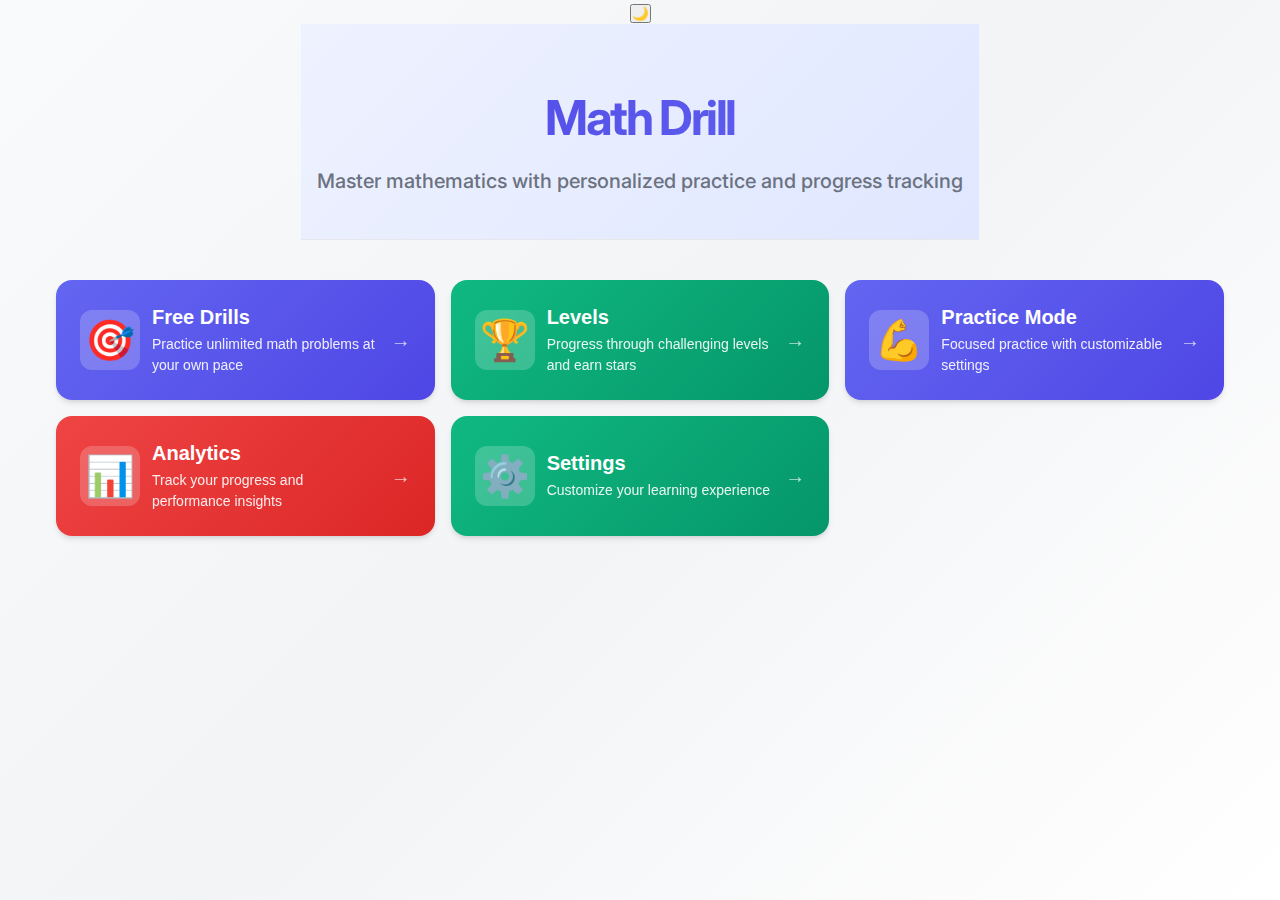
<file: web/index.html>
<!DOCTYPE html>
<html lang="en">
<head>
    <link href="style.css" rel="stylesheet">
    <meta charset="UTF-8">
    <meta name="viewport" content="width=device-width, initial-scale=1.0">
    <title>Math Drill - Home</title>
    <link rel="preconnect" href="https://fonts.googleapis.com">
    <link rel="preconnect" href="https://fonts.gstatic.com" crossorigin>
    <link href="https://fonts.googleapis.com/css2?family=Inter:wght@400;500;600;700&display=swap" rel="stylesheet">
</head>
<body>
    <main class="home-main">
        <div class="theme-toggle-container">
            <button id="themeToggleBtn" class="theme-toggle" title="Toggle dark mode">🌙</button>
        </div>
        
        <div class="hero-section">
            <div class="hero-content">
                <h1 class="hero-title">Math Drill</h1>
                <p class="hero-subtitle">Master mathematics with personalized practice and progress tracking</p>
            </div>
        </div>
        
        <section class="navigation-grid">
            <button class="nav-card btn-primary" data-page="free_drills" onclick="navigateToPage('free_drills')">
                <div class="nav-icon">🎯</div>
                <div class="nav-content">
                    <h3>Free Drills</h3>
                    <p>Practice unlimited math problems at your own pace</p>
                </div>
                <div class="nav-arrow">→</div>
            </button>
            
            <button class="nav-card btn-secondary" data-page="levels" onclick="navigateToPage('levels')">
                <div class="nav-icon">🏆</div>
                <div class="nav-content">
                    <h3>Levels</h3>
                    <p>Progress through challenging levels and earn stars</p>
                </div>
                <div class="nav-arrow">→</div>
            </button>
            
            <button class="nav-card btn-primary" data-page="practice_mode" onclick="navigateToPage('practice_mode')">
                <div class="nav-icon">💪</div>
                <div class="nav-content">
                    <h3>Practice Mode</h3>
                    <p>Focused practice with customizable settings</p>
                </div>
                <div class="nav-arrow">→</div>
            </button>
            
            <button class="nav-card btn-accent" data-page="analytics" onclick="navigateToPage('analytics')">
                <div class="nav-icon">📊</div>
                <div class="nav-content">
                    <h3>Analytics</h3>
                    <p>Track your progress and performance insights</p>
                </div>
                <div class="nav-arrow">→</div>
            </button>
            
            <button class="nav-card btn-secondary" data-page="settings" onclick="navigateToPage('settings')">
                <div class="nav-icon">⚙️</div>
                <div class="nav-content">
                    <h3>Settings</h3>
                    <p>Customize your learning experience</p>
                </div>
                <div class="nav-arrow">→</div>
            </button>
        </section>
    </main>

    <script src="qrc:///qtwebchannel/qwebchannel.js"></script>
    <script src="app.js"></script>
</body>
</html>
</file>
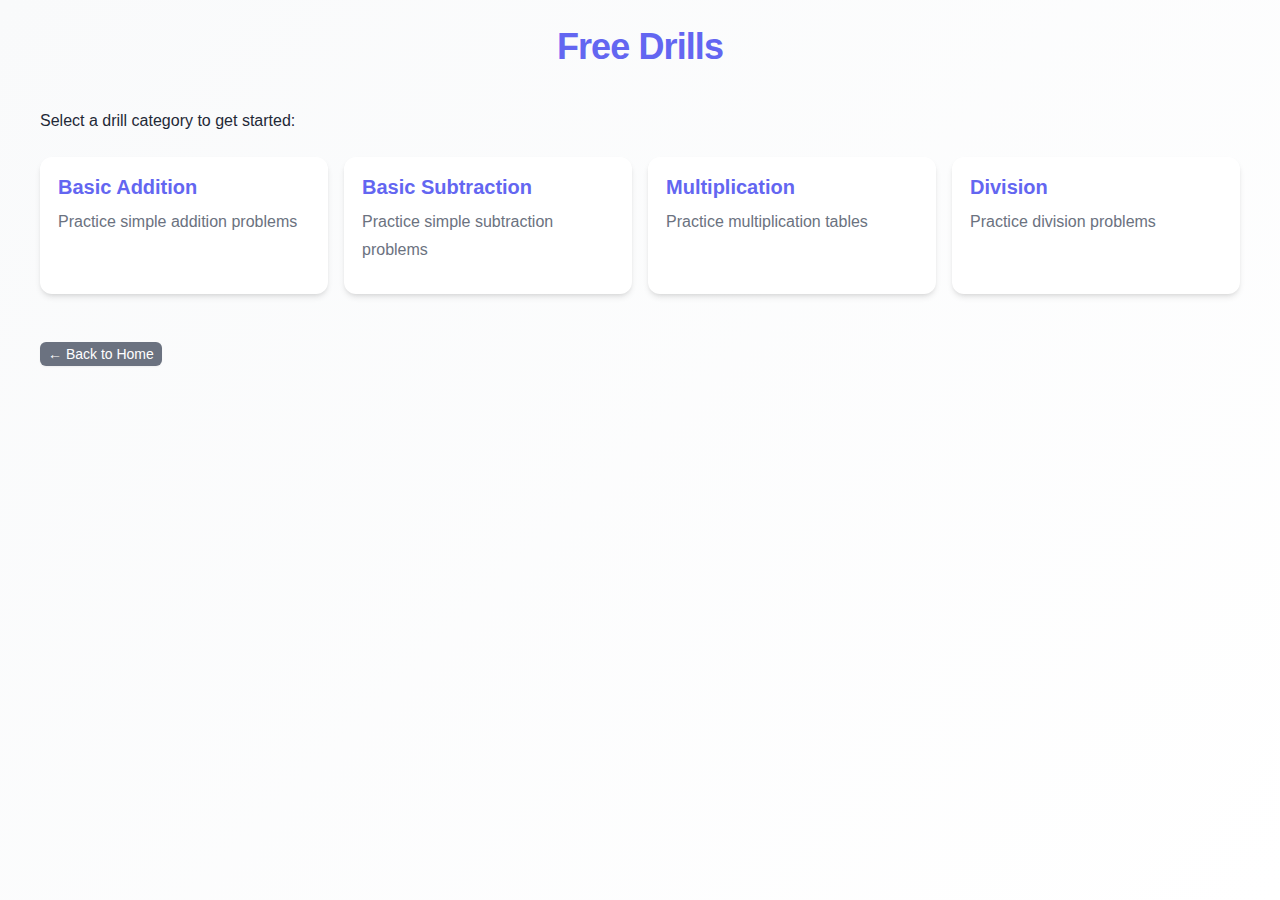
<file: web/free_drills.html>
<!DOCTYPE html>
<html lang="en">
<head>
    <link href="style.css" rel="stylesheet">
    <meta charset="UTF-8">
    <meta name="viewport" content="width=device-width, initial-scale=1.0">
    <title>Free Drills</title>
</head>
<body>
    <main>
        <h1>Free Drills</h1>
        <div class="page-container active">
            <p>Select a drill category to get started:</p>
            <div class="drills-grid">
                <div class="drill-card">
                    <h3>Basic Addition</h3>
                    <p>Practice simple addition problems</p>
                </div>
                <div class="drill-card">
                    <h3>Basic Subtraction</h3>
                    <p>Practice simple subtraction problems</p>
                </div>
                <div class="drill-card">
                    <h3>Multiplication</h3>
                    <p>Practice multiplication tables</p>
                </div>
                <div class="drill-card">
                    <h3>Division</h3>
                    <p>Practice division problems</p>
                </div>
            </div>
            <button id="backBtn" class="back-button">← Back to Home</button>
        </div>
    </main>
    <script src="app.js"></script>
</body>
</html>
</file>
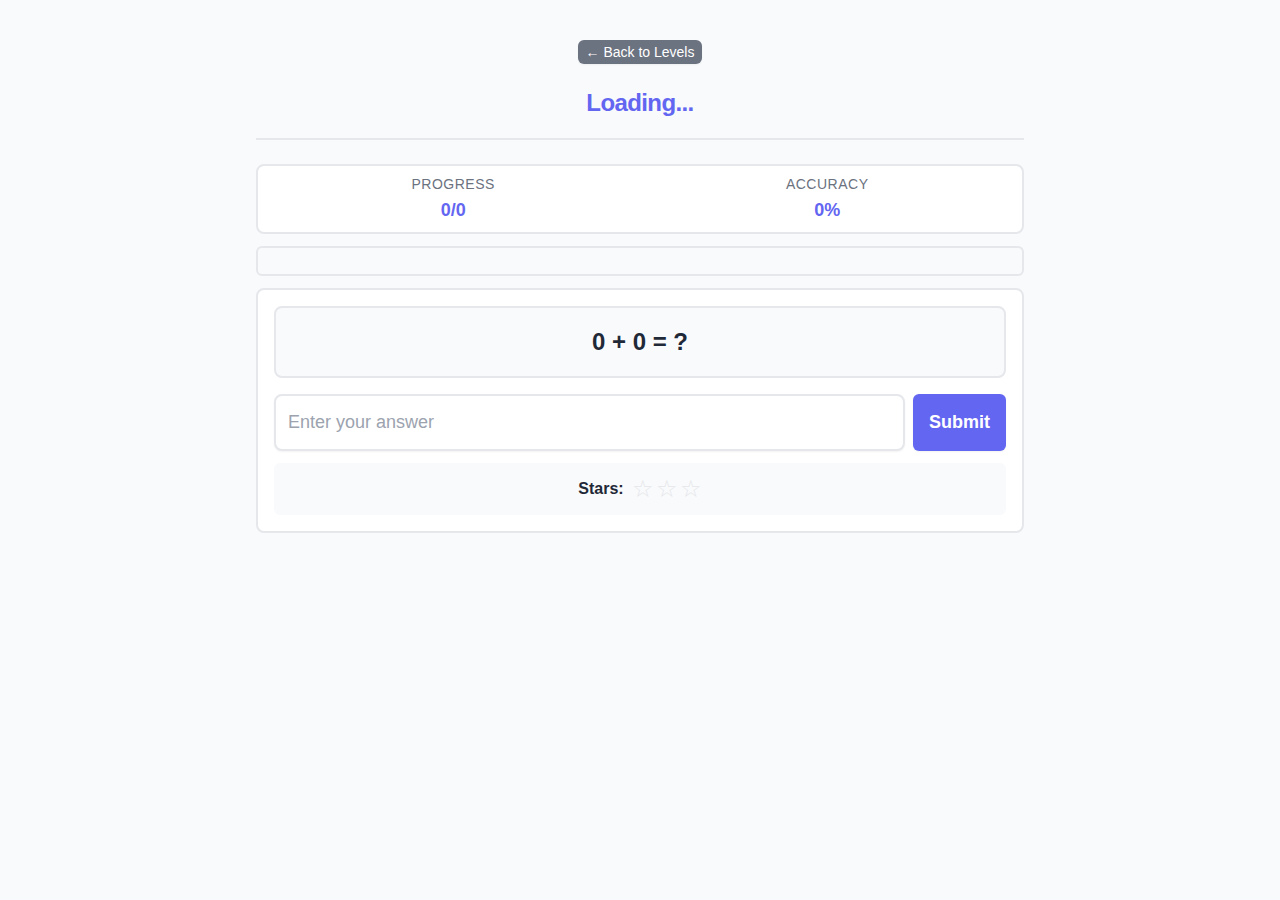
<file: web/level_progress.html>
<!DOCTYPE html>
<html lang="en">
<head>
    <meta charset="UTF-8">
    <meta name="viewport" content="width=device-width, initial-scale=1.0">
    <title>Level Progress</title>
    <link rel="stylesheet" href="style.css">
</head>
<body>
    <div class="level-progress-container">
        <!-- Header -->
        <div class="level-header">
            <button id="backButton" class="back-button">← Back to Levels</button>
            <h1 id="levelTitle">Loading...</h1>
            <p id="levelDescription" class="level-description"></p>
        </div>

        <!-- Progress Information -->
        <div class="progress-info-bar">
            <div class="progress-stat">
                <span class="stat-label">Progress</span>
                <span id="progressText" class="stat-value">0/0</span>
            </div>
            <div class="progress-stat">
                <span class="stat-label">Accuracy</span>
                <span id="accuracyText" class="stat-value">0%</span>
            </div>
            <div class="progress-stat" id="timerStatDiv" style="display:none;">
                <span class="stat-label">Time Left</span>
                <span id="timerText" class="stat-value">--:--</span>
            </div>
        </div>

        <!-- Progress Bar -->
        <div class="progress-bar-container">
            <div id="progressBar" class="progress-bar"></div>
        </div>

        <!-- Main Practice Area -->
        <div id="practiceArea" class="level-practice-area">
            <!-- Question Display -->
            <div class="question-container">
                <div id="questionDisplay" class="question-display">
                    <div class="question-prompt" id="questionPrompt">0 + 0 = ?</div>
                </div>
            </div>

            <!-- Answer Input -->
            <div class="answer-input-container">
                <input 
                    type="number" 
                    id="answerInput" 
                    class="answer-input" 
                    placeholder="Enter your answer"
                    autocomplete="off"
                >
                <button id="submitButton" class="submit-button">Submit</button>
            </div>

            <!-- Feedback Area -->
            <div id="feedbackArea" class="feedback-area" style="display: none;">
                <div id="feedbackMessage" class="feedback-message"></div>
                <button id="nextButton" class="next-button">Next Question</button>
            </div>

            <!-- Stars Counter -->
            <div class="stars-counter">
                <span class="stars-label">Stars:</span>
                <div id="starsDisplay" class="stars-display">
                    <span class="star empty">☆</span>
                    <span class="star empty">☆</span>
                    <span class="star empty">☆</span>
                </div>
            </div>
        </div>
    </div>

    <!-- Level Complete Modal -->
    <div id="completionModal" class="modal" style="display: none;">
        <div class="modal-content completion-modal">
            <h2>Level Complete!</h2>
            <div class="completion-stars">
                <div id="earnedStars" class="earned-stars"></div>
            </div>
            <p id="completionText" class="completion-text"></p>
            <div class="completion-stats">
                <div class="stat">
                    <span class="label">Accuracy:</span>
                    <span id="finalAccuracy" class="value">0%</span>
                </div>
                <div class="stat">
                    <span class="label">Time:</span>
                    <span id="finalTime" class="value">0s</span>
                </div>
            </div>
            <div class="completion-actions">
                <button id="nextLevelBtn" class="button-primary" style="display: none;">Next Level</button>
                <button id="retryLevelBtn" class="button-secondary">Retry Level</button>
                <button id="backToLevelsBtn" class="button-secondary">Back to Levels</button>
            </div>
        </div>
    </div>

    <!-- Overlay for Modal -->
    <div id="modalOverlay" class="modal-overlay" style="display: none;"></div>

    <script src="level_progress.js"></script>
</body>
</html>
</file>
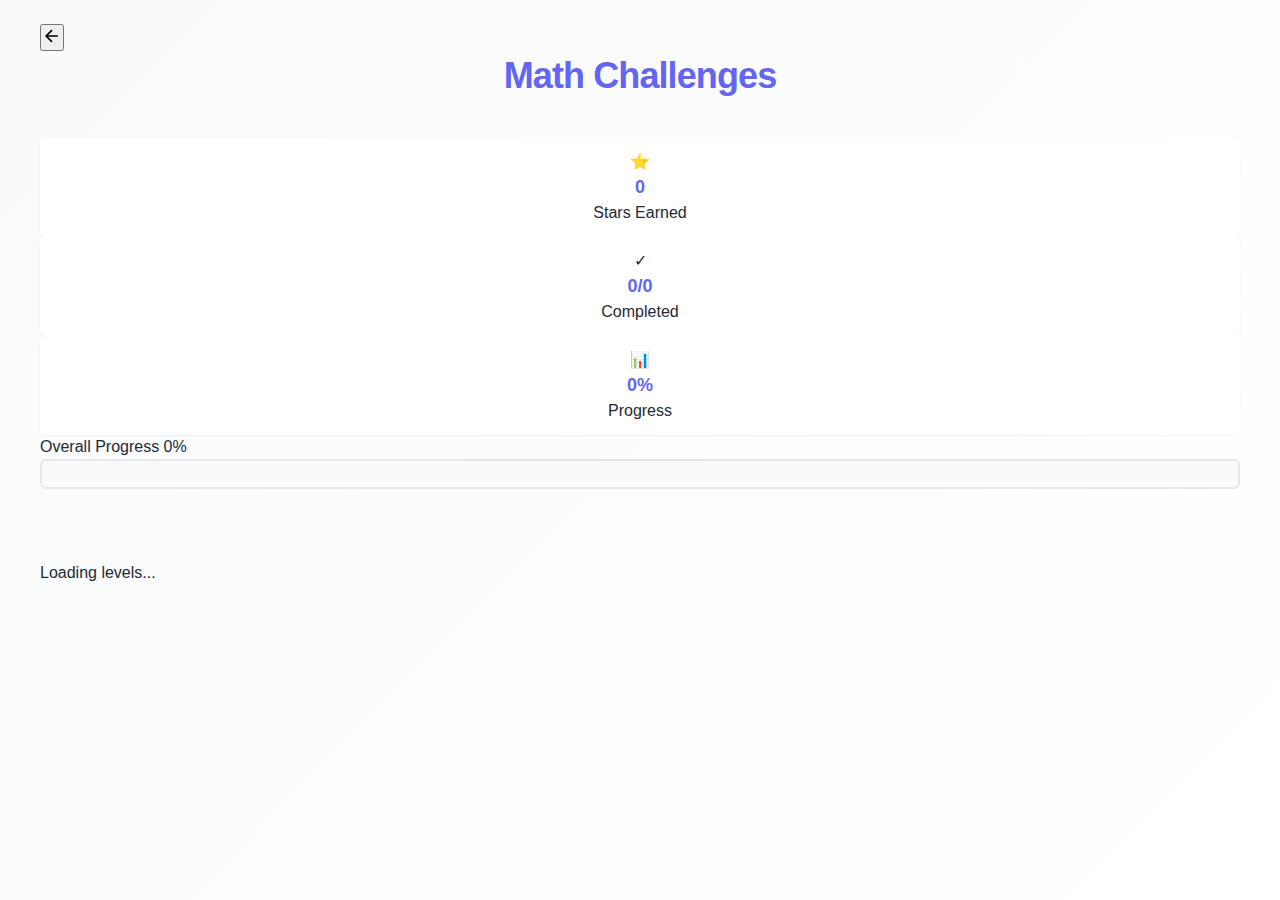
<file: web/levels.html>
<!DOCTYPE html>
<html lang="en">
<head>
    <link href="style.css" rel="stylesheet">
    <meta charset="UTF-8">
    <meta name="viewport" content="width=device-width, initial-scale=1.0">
    <title>Levels - Math Drill</title>
</head>
<body>
    <main>
        <div class="page-container active">
            <!-- Modern Header -->
            <div class="levels-container">
                <!-- Navigation Bar -->
                <div class="levels-nav-bar">
                    <button id="backBtn" class="levels-back-button">
                        <svg width="20" height="20" viewBox="0 0 24 24" fill="none" stroke="currentColor" stroke-width="2">
                            <path d="M19 12H5M12 19l-7-7 7-7"/>
                        </svg>
                    </button>
                    <h1 class="levels-title">Math Challenges</h1>
                    <div class="levels-spacer"></div>
                </div>

                <!-- Stats Section -->
                <div class="levels-stats-section">
                    <div class="stat-item">
                        <div class="stat-icon">⭐</div>
                        <div class="stat-details">
                            <span class="stat-value" id="totalStars">0</span>
                            <span class="stat-name">Stars Earned</span>
                        </div>
                    </div>
                    <div class="stat-item">
                        <div class="stat-icon">✓</div>
                        <div class="stat-details">
                            <span class="stat-value"><span id="completedCount">0</span>/<span id="totalCount">0</span></span>
                            <span class="stat-name">Completed</span>
                        </div>
                    </div>
                    <div class="stat-item">
                        <div class="stat-icon">📊</div>
                        <div class="stat-details">
                            <span class="stat-value" id="progressPercentage">0%</span>
                            <span class="stat-name">Progress</span>
                        </div>
                    </div>
                </div>

                <!-- Progress Bar -->
                <div class="overall-progress-section">
                    <div class="progress-header">
                        <span class="progress-label">Overall Progress</span>
                        <span class="progress-text" id="progressText">0%</span>
                    </div>
                    <div class="progress-bar-container">
                        <div class="progress-bar-fill" id="progressFill" style="width: 0%"></div>
                    </div>
                </div>

                <!-- Levels Grid -->
                <div id="levelsContainer" class="levels-grid">
                    <div class="loading-state">
                        <div class="loading-spinner"></div>
                        <p>Loading levels...</p>
                    </div>
                </div>
            </div>
        </div>
    </main>
    <script src="qrc:///qtwebchannel/qwebchannel.js"></script>
    <script src="levels.js"></script>
</body>
</html>
</file>
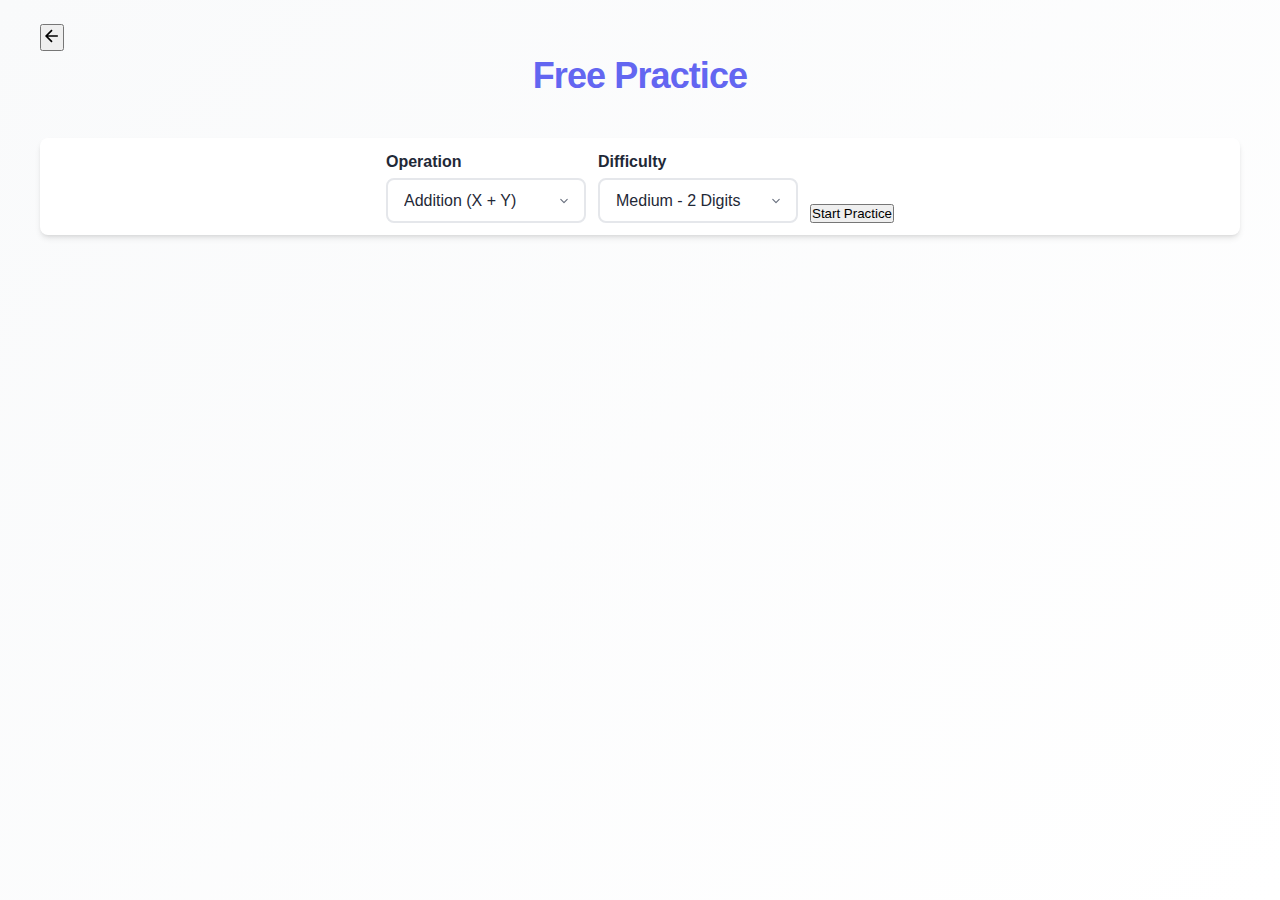
<file: web/practice_mode.html>
<!DOCTYPE html>
<html lang="en">
<head>
    <link href="style.css" rel="stylesheet">
    <meta charset="UTF-8">
    <meta name="viewport" content="width=device-width, initial-scale=1.0">
    <title>Practice Mode</title>
</head>
<body>
    <main>
        <div class="page-container active">
            <div class="practice-mode-container">
                <!-- Navigation Bar -->
                <div class="practice-nav-bar">
                    <button id="backBtn" class="practice-back-button">
                        <svg width="20" height="20" viewBox="0 0 24 24" fill="none" stroke="currentColor" stroke-width="2">
                            <path d="M19 12H5M12 19l-7-7 7-7"/>
                        </svg>
                    </button>
                    <h1 class="practice-title">Free Practice</h1>
                    <div class="practice-spacer"></div>
                </div>

                <!-- Settings Panel -->
                <div class="practice-settings" id="settingsPanel">
                    <div class="settings-row">
                        <div class="setting-item">
                            <label for="operationSelect">Operation</label>
                            <select id="operationSelect">
                                <option value="addition">Addition (X + Y)</option>
                                <option value="subtraction">Subtraction (X - Y)</option>
                                <option value="multiplication">Multiplication (X × Y)</option>
                                <option value="division">Division (X ÷ Y)</option>
                                <option value="complex">Complex (X + Y × Z)</option>
                            </select>
                        </div>
                        <div class="setting-item">
                            <label for="digitsSelect">Difficulty</label>
                            <select id="digitsSelect">
                                <option value="1">Easy - 1 Digit</option>
                                <option value="2" selected>Medium - 2 Digits</option>
                                <option value="3">Hard - 3 Digits</option>
                                <option value="4">Extreme - 4 Digits</option>
                            </select>
                        </div>
                        <button id="startBtn" class="practice-start-button">Start Practice</button>
                    </div>
                </div>

                <!-- Question Area (Hidden until started) -->
                <div class="practice-content" id="practiceArea" style="display: none;">
                    <!-- Practice Header -->
                    <div class="practice-header">
                        <div class="practice-stats">
                            <div class="stat-badge">
                                <span class="badge-label">Question</span>
                                <span class="badge-value" id="questionNumber">1</span>
                            </div>
                            <div class="stat-badge">
                                <span class="badge-label">Correct</span>
                                <span class="badge-value" id="correctCount">0</span>
                            </div>
                            <div class="stat-badge">
                                <span class="badge-label">Streak</span>
                                <span class="badge-value" id="streakCount">0</span>
                            </div>
                        </div>
                        <div class="practice-timer">
                            <span id="timerDisplay" class="timer-value">0.0s</span>
                        </div>
                    </div>

                    <!-- Question Display -->
                    <div class="question-section">
                        <div class="question-box">
                            <h2 id="questionText">5 + 3 = ?</h2>
                        </div>

                        <!-- Answer Input -->
                        <div class="input-area">
                            <input type="number" id="answerInput" placeholder="Your answer" disabled>
                            <button id="submitBtn" class="submit-button" disabled>
                                <span>Submit</span>
                            </button>
                        </div>

                        <!-- Feedback Box -->
                        <div class="feedback-box" id="feedbackBox" style="display: none;">
                            <div class="feedback-text" id="feedbackText"></div>
                            <div class="feedback-details">
                                <p><span class="feedback-label">Your answer:</span> <strong id="userAnswer"></strong></p>
                                <p><span class="feedback-label">Correct answer:</span> <strong id="correctAnswer"></strong></p>
                                <p><span class="feedback-label">Time taken:</span> <strong id="timeTaken"></strong></p>
                            </div>
                            <button id="nextBtn" class="next-button">Continue (Auto...)</button>
                        </div>
                    </div>

                    <!-- Live Stats Summary -->
                    <div class="stats-summary">
                        <div class="summary-stat">
                            <span class="summary-label">Total</span>
                            <span class="summary-value" id="totalQuestions">0</span>
                        </div>
                        <div class="summary-stat">
                            <span class="summary-label">Accuracy</span>
                            <span class="summary-value" id="accuracy">0%</span>
                        </div>
                        <div class="summary-stat">
                            <span class="summary-label">Avg Time</span>
                            <span class="summary-value" id="avgTime">0.0s</span>
                        </div>
                    </div>
                </div>

                <!-- Practice Controls -->
                <div class="practice-controls" id="practiceControls" style="display: none;">
                    <button id="stopBtn" class="stop-button">Stop Practice</button>
                </div>
            </div>
        </div>
    </main>
    <script src="qrc:///qtwebchannel/qwebchannel.js"></script>
    <script src="app.js"></script>
    <script src="practice_mode.js"></script>
</body>
</html>
</file>
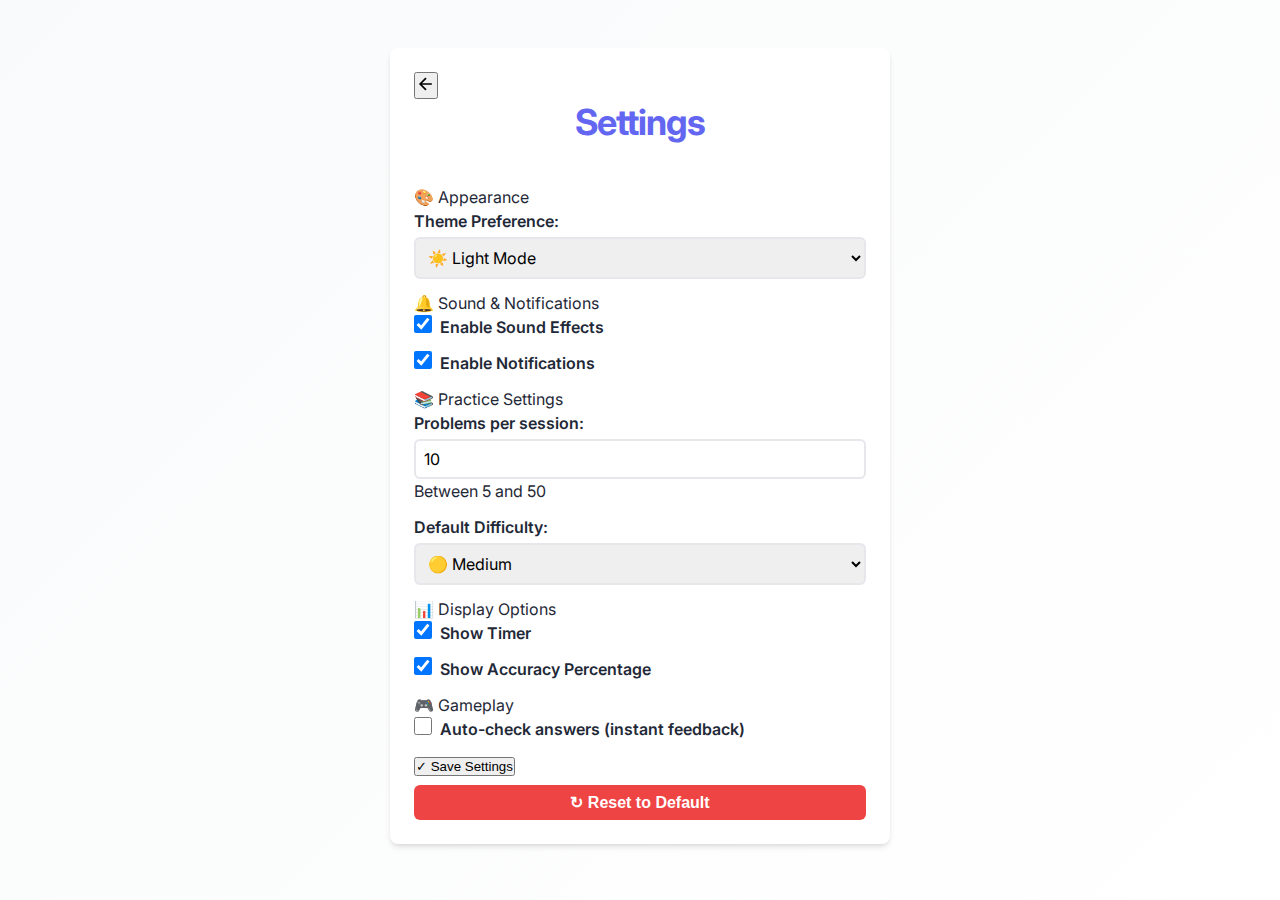
<file: web/settings.html>
<!DOCTYPE html>
<html lang="en">
<head>
    <link href="style.css" rel="stylesheet">
    <meta charset="UTF-8">
    <meta name="viewport" content="width=device-width, initial-scale=1.0">
    <title>Settings</title>
    <link rel="preconnect" href="https://fonts.googleapis.com">
    <link rel="preconnect" href="https://fonts.gstatic.com" crossorigin>
    <link href="https://fonts.googleapis.com/css2?family=Inter:wght@400;500;600;700&display=swap" rel="stylesheet">
</head>
<body>
    <main>
        <div class="page-container active">
            <div class="settings-container">
                <!-- Header -->
                <div class="settings-header-nav">
                    <button id="backBtn" class="settings-back-button">
                        <svg width="20" height="20" viewBox="0 0 24 24" fill="none" stroke="currentColor" stroke-width="2">
                            <path d="M19 12H5M12 19l-7-7 7-7"/>
                        </svg>
                    </button>
                    <h1>Settings</h1>
                    <div class="header-spacer"></div>
                </div>

                <div class="settings-content">
                    <!-- Theme Section -->
                    <div class="settings-section">
                        <div class="section-title">🎨 Appearance</div>
                        <div class="setting-group">
                            <label for="themeSelect">Theme Preference:</label>
                            <div class="select-wrapper">
                                <select id="themeSelect">
                                    <option value="light">☀️ Light Mode</option>
                                    <option value="dark">🌙 Dark Mode</option>
                                    <option value="auto">🔄 Auto (System)</option>
                                </select>
                            </div>
                        </div>
                    </div>

                    <!-- Sound & Notifications Section -->
                    <div class="settings-section">
                        <div class="section-title">🔔 Sound & Notifications</div>
                        <div class="setting-group checkbox-group">
                            <label class="checkbox-label">
                                <input type="checkbox" id="soundToggle" checked>
                                <span class="checkbox-custom"></span>
                                <span class="checkbox-text">Enable Sound Effects</span>
                            </label>
                        </div>
                        <div class="setting-group checkbox-group">
                            <label class="checkbox-label">
                                <input type="checkbox" id="notificationsToggle" checked>
                                <span class="checkbox-custom"></span>
                                <span class="checkbox-text">Enable Notifications</span>
                            </label>
                        </div>
                    </div>

                    <!-- Practice Settings Section -->
                    <div class="settings-section">
                        <div class="section-title">📚 Practice Settings</div>
                        <div class="setting-group">
                            <label for="problemsPerSession">Problems per session:</label>
                            <div class="input-wrapper">
                                <input type="number" id="problemsPerSession" min="5" max="50" value="10">
                                <span class="input-hint">Between 5 and 50</span>
                            </div>
                        </div>
                        <div class="setting-group">
                            <label for="difficultyLevel">Default Difficulty:</label>
                            <div class="select-wrapper">
                                <select id="difficultyLevel">
                                    <option value="easy">🟢 Easy</option>
                                    <option value="medium" selected>🟡 Medium</option>
                                    <option value="hard">🔴 Hard</option>
                                </select>
                            </div>
                        </div>
                    </div>

                    <!-- Display Options Section -->
                    <div class="settings-section">
                        <div class="section-title">📊 Display Options</div>
                        <div class="setting-group checkbox-group">
                            <label class="checkbox-label">
                                <input type="checkbox" id="timerDisplay" checked>
                                <span class="checkbox-custom"></span>
                                <span class="checkbox-text">Show Timer</span>
                            </label>
                        </div>
                        <div class="setting-group checkbox-group">
                            <label class="checkbox-label">
                                <input type="checkbox" id="accuracyDisplay" checked>
                                <span class="checkbox-custom"></span>
                                <span class="checkbox-text">Show Accuracy Percentage</span>
                            </label>
                        </div>
                    </div>

                    <!-- Gameplay Options Section -->
                    <div class="settings-section">
                        <div class="section-title">🎮 Gameplay</div>
                        <div class="setting-group checkbox-group">
                            <label class="checkbox-label">
                                <input type="checkbox" id="autoCheck">
                                <span class="checkbox-custom"></span>
                                <span class="checkbox-text">Auto-check answers (instant feedback)</span>
                            </label>
                        </div>
                    </div>

                    <!-- Action Buttons -->
                    <div class="settings-actions">
                        <button id="saveSettingsBtn" class="save-button">✓ Save Settings</button>
                        <button id="resetBtn" class="reset-button">↻ Reset to Default</button>
                    </div>

                    <!-- Success Message -->
                    <div id="successMessage" class="settings-message success-message" style="display: none;">
                        ✓ Settings saved successfully!
                    </div>
                </div>
            </div>
        </div>
    </main>
    <script src="app.js"></script>
    <script src="settings.js"></script>
</body>
</html>
</file>
<file: web/style.css>
/* ============================================
   THEME VARIABLES (Customizable for global themes)
   ============================================ */
:root {
    /* Modern Primary Colors - Based on contemporary design systems */
    --primary-color: #6366f1;
    --primary-dark: #4f46e5;
    --primary-light: #818cf8;
    --primary-50: #eef2ff;
    --primary-100: #e0e7ff;
    --primary-500: #6366f1;
    --primary-600: #4f46e5;
    --primary-700: #4338ca;
    
    /* Modern Secondary Colors */
    --secondary-color: #10b981;
    --secondary-dark: #059669;
    --secondary-light: #34d399;
    --secondary-50: #ecfdf5;
    --secondary-100: #d1fae5;
    --secondary-500: #10b981;
    --secondary-600: #059669;
    
    /* Modern Neutral Colors - Gray scale */
    --text-color: #1f2937;
    --text-light: #6b7280;
    --text-muted: #9ca3af;
    --bg-color: #f9fafb;
    --bg-light: #ffffff;
    --bg-secondary: #f3f4f6;
    --border-color: #e5e7eb;
    --border-light: #f3f4f6;
    
    /* Modern Accent Colors */
    --accent-color: #ef4444;
    --accent-light: #f87171;
    --accent-50: #fef2f2;
    --accent-100: #fee2e2;
    --accent-500: #ef4444;
    --accent-600: #dc2626;
    
    /* Success Colors */
    --success-color: #10b981;
    --success-light: #34d399;
    --success-50: #ecfdf5;
    --success-100: #d1fae5;
    
    /* Warning Colors */
    --warning-color: #f59e0b;
    --warning-light: #fbbf24;
    --warning-50: #fffbeb;
    --warning-100: #fef3c7;
    
    /* Info Colors */
    --info-color: #3b82f6;
    --info-light: #60a5fa;
    --info-50: #eff6ff;
    --info-100: #dbeafe;
    
    /* Modern Spacing Scale */
    --spacing-xs: 0.125rem;  /* 2px */
    --spacing-sm: 0.25rem;   /* 4px */
    --spacing-md: 0.5rem;    /* 8px */
    --spacing-lg: 0.75rem;    /* 12px */
    --spacing-xl: 1rem;       /* 16px */
    --spacing-2xl: 1.5rem;    /* 24px */
    --spacing-3xl: 2rem;      /* 32px */
    --spacing-4xl: 2.5rem;    /* 40px */
    --spacing-5xl: 3rem;      /* 48px */
    --spacing-6xl: 4rem;      /* 64px */
    
    /* Modern Border Radius */
    --border-radius-none: 0;
    --border-radius-sm: 0.125rem;  /* 2px */
    --border-radius-md: 0.375rem;  /* 6px */
    --border-radius-lg: 0.5rem;    /* 8px */
    --border-radius-xl: 0.75rem;   /* 12px */
    --border-radius-2xl: 1rem;     /* 16px */
    --border-radius-3xl: 1.5rem;   /* 24px */
    --border-radius-full: 9999px;
    
    /* Modern Typography */
    --font-family: 'Inter', -apple-system, BlinkMacSystemFont, 'Segoe UI', Roboto, Oxygen, Ubuntu, Cantarell, sans-serif;
    --font-mono: 'JetBrains Mono', 'Fira Code', Consolas, monospace;
    --font-size-xs: 0.75rem;     /* 12px */
    --font-size-sm: 0.875rem;    /* 14px */
    --font-size-base: 1rem;      /* 16px */
    --font-size-lg: 1.125rem;    /* 18px */
    --font-size-xl: 1.25rem;     /* 20px */
    --font-size-2xl: 1.5rem;     /* 24px */
    --font-size-3xl: 1.875rem;   /* 30px */
    --font-size-4xl: 2.25rem;    /* 36px */
    --font-size-5xl: 3rem;       /* 48px */
    --font-weight-normal: 400;
    --font-weight-medium: 500;
    --font-weight-semibold: 600;
    --font-weight-bold: 700;
    --line-height-tight: 1.25;
    --line-height-normal: 1.5;
    --line-height-relaxed: 1.75;
    
    /* Modern Shadows */
    --shadow-sm: 0 1px 2px 0 rgb(0 0 0 / 0.05);
    --shadow-md: 0 4px 6px -1px rgb(0 0 0 / 0.1), 0 2px 4px -2px rgb(0 0 0 / 0.1);
    --shadow-lg: 0 10px 15px -3px rgb(0 0 0 / 0.1), 0 4px 6px -4px rgb(0 0 0 / 0.1);
    --shadow-xl: 0 20px 25px -5px rgb(0 0 0 / 0.1), 0 8px 10px -6px rgb(0 0 0 / 0.1);
    --shadow-2xl: 0 25px 50px -12px rgb(0 0 0 / 0.25);
    --shadow-inner: inset 0 2px 4px 0 rgb(0 0 0 / 0.05);
    
    /* Modern Transitions */
    --transition-fast: 150ms cubic-bezier(0.4, 0, 0.2, 1);
    --transition-base: 250ms cubic-bezier(0.4, 0, 0.2, 1);
    --transition-slow: 350ms cubic-bezier(0.4, 0, 0.2, 1);
    --transition-all: all var(--transition-base);
    --transition-colors: color var(--transition-base), background-color var(--transition-base), border-color var(--transition-base);
    --transition-opacity: opacity var(--transition-base);
    --transition-shadow: box-shadow var(--transition-base);
    --transition-transform: transform var(--transition-base);
}

/* ============================================
   DARK THEME (Optional override)
   ============================================ */
body.dark-theme {
    --text-color: #ecf0f1;
    --text-light: #bdc3c7;
    --bg-color: #2c3e50;
    --bg-light: #34495e;
    --border-color: #455a64;
}

/* ============================================
   GLOBAL STYLES
   ============================================ */
* {
    margin: 0;
    padding: 0;
    box-sizing: border-box;
}

html, body {
    height: 100%;
    width: 100%;
}

body {
    font-family: var(--font-family);
    font-size: var(--font-size-base);
    font-weight: var(--font-weight-normal);
    color: var(--text-color);
    background-color: var(--bg-color);
    line-height: var(--line-height-normal);
    transition: var(--transition-colors);
    -webkit-font-smoothing: antialiased;
    -moz-osx-font-smoothing: grayscale;
}

/* ============================================
   MAIN LAYOUT
   ============================================ */
main {
    display: flex;
    flex-direction: column;
    align-items: center;
    justify-content: flex-start;
    min-height: 100vh;
    padding: var(--spacing-2xl) var(--spacing-xl);
    background: linear-gradient(135deg, var(--bg-color) 0%, var(--bg-light) 100%);
}

h1 {
    font-size: var(--font-size-4xl);
    font-weight: var(--font-weight-bold);
    color: var(--primary-color);
    margin-bottom: var(--spacing-4xl);
    text-align: center;
    letter-spacing: -0.025em;
    line-height: var(--line-height-tight);
}

/* ============================================
   PAGES NAVIGATION
   ============================================ */
.pages_navigation {
    display: flex;
    flex-direction: column;
    gap: var(--spacing-lg);
    width: 100%;
    max-width: 400px;
}

.pages_navigation button {
    padding: var(--spacing-xl) var(--spacing-2xl);
    font-size: var(--font-size-lg);
    font-weight: var(--font-weight-semibold);
    border: none;
    border-radius: var(--border-radius-xl);
    background-color: var(--primary-color);
    color: #ffffff;
    cursor: pointer;
    transition: var(--transition-all);
    box-shadow: var(--shadow-md);
    text-transform: none;
    letter-spacing: 0;
    position: relative;
    overflow: hidden;
    display: flex;
    align-items: center;
    justify-content: center;
    gap: var(--spacing-sm);
}

.pages_navigation button:hover {
    background-color: var(--primary-dark);
    transform: translateY(-2px) scale(1.02);
    box-shadow: var(--shadow-xl);
}

.pages_navigation button:active {
    transform: translateY(0) scale(0.98);
    box-shadow: var(--shadow-sm);
}

.pages_navigation button:disabled {
    background-color: var(--text-light);
    cursor: not-allowed;
    opacity: 0.6;
}

/* Button-specific styling */
.pages_navigation button[data-page="practice_mode"] {
    background-color: var(--secondary-color);
}

.pages_navigation button[data-page="practice_mode"]:hover {
    background-color: var(--secondary-dark);
}

.pages_navigation button[data-page="analytics"] {
    background-color: var(--accent-color);
}

.pages_navigation button[data-page="analytics"]:hover {
    background-color: var(--accent-light);
}

.pages_navigation button[data-page="settings"] {
    background-color: #9b59b6;
}

.pages_navigation button[data-page="settings"]:hover {
    background-color: #8e44ad;
}

/* ============================================
   PAGE CONTAINER
   ============================================ */
.page-container {
    display: none;
    width: 100%;
    max-width: 1200px;
    animation: fadeIn var(--transition-base);
}

.page-container.active {
    display: block;
}

@keyframes fadeIn {
    from {
        opacity: 0;
        transform: translateY(10px);
    }
    to {
        opacity: 1;
        transform: translateY(0);
    }
}

@keyframes slideInDown {
    from {
        opacity: 0;
        transform: translateY(-20px);
    }
    to {
        opacity: 1;
        transform: translateY(0);
    }
}

/* ============================================
   RESPONSIVE DESIGN
   ============================================ */
@media (max-width: 768px) {
    main {
        padding: var(--spacing-xl) var(--spacing-md);
    }
    
    h1 {
        font-size: var(--font-size-xl);
    }
    
    .pages_navigation {
        max-width: 100%;
    }
    
    .pages_navigation button {
        padding: var(--spacing-md) var(--spacing-lg);
        font-size: var(--font-size-base);
    }
}

@media (max-width: 480px) {
    main {
        padding: var(--spacing-lg) var(--spacing-md);
    }
    
    h1 {
        font-size: var(--font-size-lg);
        margin-bottom: var(--spacing-xl);
    }
    
    .pages_navigation button {
        padding: var(--spacing-md) var(--spacing-md);
        font-size: var(--font-size-base);
    }
}

/* ============================================
   HOME PAGE STYLES
   ============================================ */

.home-main {
    display: flex;
    flex-direction: column;
    min-height: 100vh;
    background: linear-gradient(135deg, var(--bg-color) 0%, var(--bg-secondary) 50%, var(--bg-light) 100%);
    padding: 0;
}

/* Hero Section */
.hero-section {
    text-align: center;
    padding: var(--spacing-6xl) var(--spacing-xl) var(--spacing-4xl);
    background: linear-gradient(135deg, var(--primary-50) 0%, var(--primary-100) 100%);
    border-bottom: 1px solid var(--border-color);
}

.hero-content {
    max-width: 800px;
    margin: 0 auto;
}

.hero-title {
    font-size: var(--font-size-5xl);
    font-weight: var(--font-weight-bold);
    color: var(--primary-700);
    margin-bottom: var(--spacing-xl);
    letter-spacing: -0.05em;
    line-height: var(--line-height-tight);
    background: linear-gradient(135deg, var(--primary-600), var(--primary-500));
    -webkit-background-clip: text;
    -webkit-text-fill-color: transparent;
    background-clip: text;
}

.hero-subtitle {
    font-size: var(--font-size-xl);
    color: var(--text-light);
    line-height: var(--line-height-relaxed);
    margin-bottom: 0;
    font-weight: var(--font-weight-medium);
}

/* Navigation Grid */
.navigation-grid {
    display: grid;
    grid-template-columns: repeat(auto-fit, minmax(320px, 1fr));
    gap: var(--spacing-xl);
    padding: var(--spacing-4xl) var(--spacing-xl);
    max-width: 1200px;
    margin: 0 auto;
    width: 100%;
}

/* Navigation Cards */
.nav-card {
    display: flex;
    align-items: center;
    gap: var(--spacing-lg);
    padding: var(--spacing-2xl);
    border-radius: var(--border-radius-2xl);
    border: none;
    cursor: pointer;
    transition: var(--transition-all);
    text-align: left;
    position: relative;
    overflow: hidden;
    min-height: 120px;
    box-shadow: var(--shadow-md);
    background-color: var(--bg-light);
}

.nav-card::before {
    content: '';
    position: absolute;
    top: 0;
    left: 0;
    right: 0;
    height: 4px;
    background: linear-gradient(90deg, var(--primary-color), var(--primary-light));
    transform: scaleX(0);
    transition: transform var(--transition-base);
}

.nav-card:hover::before {
    transform: scaleX(1);
}

.nav-card:hover {
    transform: translateY(-4px) scale(1.02);
    box-shadow: var(--shadow-xl);
}

.nav-card:active {
    transform: translateY(-2px) scale(1.01);
}

/* Nav Card Variants */
.nav-card.btn-primary {
    background: linear-gradient(135deg, var(--primary-color), var(--primary-600));
    color: white;
}

.nav-card.btn-primary:hover {
    background: linear-gradient(135deg, var(--primary-dark), var(--primary-700));
}

.nav-card.btn-secondary {
    background: linear-gradient(135deg, var(--secondary-color), var(--secondary-600));
    color: white;
}

.nav-card.btn-secondary:hover {
    background: linear-gradient(135deg, var(--secondary-dark), var(--secondary-700));
}

.nav-card.btn-accent {
    background: linear-gradient(135deg, var(--accent-color), var(--accent-600));
    color: white;
}

.nav-card.btn-accent:hover {
    background: linear-gradient(135deg, var(--accent-600), var(--accent-700));
}

/* Nav Card Content */
.nav-icon {
    font-size: 2.5rem;
    flex-shrink: 0;
    width: 60px;
    height: 60px;
    display: flex;
    align-items: center;
    justify-content: center;
    background: rgba(255, 255, 255, 0.2);
    border-radius: var(--border-radius-xl);
}

.nav-content {
    flex: 1;
}

.nav-content h3 {
    font-size: var(--font-size-xl);
    font-weight: var(--font-weight-semibold);
    margin-bottom: var(--spacing-sm);
    line-height: var(--line-height-tight);
}

.nav-content p {
    font-size: var(--font-size-sm);
    opacity: 0.9;
    line-height: var(--line-height-normal);
    margin: 0;
}

.nav-arrow {
    font-size: var(--font-size-xl);
    opacity: 0.7;
    transition: var(--transition-transform);
    flex-shrink: 0;
}

.nav-card:hover .nav-arrow {
    transform: translateX(4px);
    opacity: 1;
}

/* Responsive Design for Home */
@media (max-width: 768px) {
    .hero-section {
        padding: var(--spacing-4xl) var(--spacing-lg) var(--spacing-3xl);
    }
    
    .hero-title {
        font-size: var(--font-size-3xl);
    }
    
    .hero-subtitle {
        font-size: var(--font-size-lg);
    }
    
    .navigation-grid {
        grid-template-columns: 1fr;
        gap: var(--spacing-lg);
        padding: var(--spacing-2xl) var(--spacing-lg);
    }
    
    .nav-card {
        padding: var(--spacing-xl);
        min-height: 100px;
    }
    
    .nav-icon {
        font-size: 2rem;
        width: 50px;
        height: 50px;
    }
    
    .nav-content h3 {
        font-size: var(--font-size-lg);
    }
    
    .nav-content p {
        font-size: var(--font-size-xs);
    }
}

@media (max-width: 480px) {
    .hero-section {
        padding: var(--spacing-3xl) var(--spacing-md) var(--spacing-2xl);
    }
    
    .hero-title {
        font-size: var(--font-size-2xl);
    }
    
    .navigation-grid {
        padding: var(--spacing-xl) var(--spacing-md);
    }
    
    .nav-card {
        flex-direction: column;
        text-align: center;
        gap: var(--spacing-md);
        padding: var(--spacing-lg);
        min-height: auto;
    }
    
    .nav-arrow {
        display: none;
    }
}

/* ============================================
   PAGE-SPECIFIC STYLES
   ============================================ */

/* Back Button */
.back-button {
    background-color: var(--text-light);
    color: var(--bg-light);
    padding: var(--spacing-lg) var(--spacing-xl);
    border-radius: var(--border-radius-lg);
    margin-top: var(--spacing-2xl);
    font-size: var(--font-size-base);
    font-weight: var(--font-weight-medium);
    border: none;
    cursor: pointer;
    transition: var(--transition-all);
    box-shadow: var(--shadow-sm);
    display: inline-flex;
    align-items: center;
    gap: var(--spacing-sm);
}

.back-button:hover {
    background-color: var(--text-color);
    transform: translateX(-4px) scale(1.02);
    box-shadow: var(--shadow-md);
}

.back-button:active {
    transform: translateX(-2px) scale(0.98);
}

/* Cards Grid */
.drills-grid,
.levels-grid {
    display: grid;
    grid-template-columns: repeat(auto-fit, minmax(280px, 1fr));
    gap: var(--spacing-xl);
    width: 100%;
    margin: var(--spacing-2xl) 0;
}

.drill-card,
.level-card {
    background-color: var(--bg-light);
    padding: var(--spacing-xl);
    border-radius: var(--border-radius-xl);
    box-shadow: var(--shadow-md);
    transition: var(--transition-all);
    cursor: pointer;
    border: 2px solid transparent;
    position: relative;
    overflow: hidden;
}

.drill-card::before,
.level-card::before {
    content: '';
    position: absolute;
    top: 0;
    left: 0;
    right: 0;
    height: 4px;
    background: linear-gradient(90deg, var(--primary-color), var(--primary-light));
    transform: scaleX(0);
    transition: transform var(--transition-base);
}

.drill-card:hover::before,
.level-card:hover::before {
    transform: scaleX(1);
}

.drill-card:hover,
.level-card:hover {
    transform: translateY(-6px) scale(1.02);
    box-shadow: var(--shadow-xl);
    border-color: var(--primary-color);
}

.drill-card h3,
.level-card h3 {
    color: var(--primary-color);
    margin-bottom: var(--spacing-md);
    font-size: var(--font-size-xl);
    font-weight: var(--font-weight-semibold);
    line-height: var(--line-height-tight);
}

.drill-card p,
.level-card p {
    color: var(--text-light);
    margin-bottom: var(--spacing-lg);
    line-height: var(--line-height-relaxed);
    font-size: var(--font-size-base);
}

.progress {
    display: inline-flex;
    align-items: center;
    gap: var(--spacing-sm);
    font-size: var(--font-size-sm);
    color: var(--secondary-color);
    font-weight: var(--font-weight-semibold);
    padding: var(--spacing-xs) var(--spacing-md);
    background-color: var(--success-50);
    border-radius: var(--border-radius-full);
    border: 1px solid var(--success-200);
}

/* Practice Container */
.practice-container {
    background-color: var(--bg-light);
    padding: var(--spacing-2xl);
    border-radius: var(--border-radius-lg);
    box-shadow: var(--shadow-md);
    max-width: 600px;
    margin: var(--spacing-2xl) auto;
    text-align: center;
}

.question {
    margin-bottom: var(--spacing-2xl);
}

.question h2 {
    font-size: var(--font-size-2xl);
    color: var(--primary-color);
    margin-bottom: var(--spacing-lg);
}

.input-area {
    display: flex;
    gap: var(--spacing-md);
    margin-bottom: var(--spacing-2xl);
}

#answerInput {
    flex: 1;
    padding: var(--spacing-xl) var(--spacing-lg);
    font-size: var(--font-size-lg);
    font-family: var(--font-family);
    border: 2px solid var(--border-color);
    border-radius: var(--border-radius-lg);
    background-color: var(--bg-light);
    color: var(--text-color);
    transition: var(--transition-all);
    box-shadow: var(--shadow-sm);
}

#answerInput:focus {
    outline: none;
    border-color: var(--primary-color);
    box-shadow: 0 0 0 3px var(--primary-50), var(--shadow-md);
    transform: translateY(-1px);
}

#answerInput::placeholder {
    color: var(--text-muted);
}

.submit-button {
    padding: var(--spacing-xl) var(--spacing-2xl);
    background-color: var(--secondary-color);
    color: white;
    border: none;
    border-radius: var(--border-radius-lg);
    font-size: var(--font-size-base);
    font-weight: var(--font-weight-semibold);
    cursor: pointer;
    transition: var(--transition-all);
    box-shadow: var(--shadow-sm);
    position: relative;
    overflow: hidden;
}

.submit-button:hover:not(:disabled) {
    background-color: var(--secondary-dark);
    transform: translateY(-2px) scale(1.02);
    box-shadow: var(--shadow-md);
}

.submit-button:active {
    transform: translateY(0) scale(0.98);
    box-shadow: var(--shadow-sm);
}

.stats {
    display: flex;
    justify-content: space-around;
    gap: var(--spacing-lg);
    font-weight: 600;
    color: var(--text-color);
    font-size: var(--font-size-base);
}

.stats p {
    font-size: var(--font-size-lg);
    color: var(--text-color);
    font-weight: 600;
}

/* Analytics Container */
.analytics-container {
    display: grid;
    grid-template-columns: repeat(auto-fit, minmax(200px, 1fr));
    gap: var(--spacing-lg);
    width: 100%;
    margin: var(--spacing-2xl) 0;
}

.stat-card {
    background-color: var(--bg-light);
    padding: var(--spacing-lg);
    border-radius: var(--border-radius-lg);
    box-shadow: var(--shadow-md);
    text-align: center;
    transition: all var(--transition-base);
}

.stat-card:hover {
    transform: translateY(-4px);
    box-shadow: var(--shadow-lg);
}

.stat-card h3 {
    color: var(--text-light);
    font-size: var(--font-size-base);
    margin-bottom: var(--spacing-md);
    text-transform: uppercase;
    letter-spacing: 0.5px;
}

/* ============================================
   PRACTICE MODE SPECIFIC STYLES
   ============================================ */

.practice-settings {
    background-color: var(--bg-light);
    padding: var(--spacing-lg);
    border-radius: var(--border-radius-lg);
    margin-bottom: var(--spacing-xl);
    box-shadow: var(--shadow-md);
}

.settings-row {
    display: flex;
    gap: var(--spacing-lg);
    flex-wrap: wrap;
    align-items: flex-end;
    justify-content: center;
}

.setting-item {
    display: flex;
    flex-direction: column;
    gap: var(--spacing-sm);
}

.setting-item label {
    font-weight: 600;
    color: var(--text-color);
    font-size: var(--font-size-base);
}

.setting-item select {
    padding: var(--spacing-lg) var(--spacing-xl);
    border: 2px solid var(--border-color);
    border-radius: var(--border-radius-lg);
    font-size: var(--font-size-base);
    font-family: var(--font-family);
    transition: var(--transition-all);
    min-width: 200px;
    background-color: var(--bg-light);
    color: var(--text-color);
    cursor: pointer;
    appearance: none;
    background-image: url("data:image/svg+xml,%3csvg xmlns='http://www.w3.org/2000/svg' fill='none' viewBox='0 0 20 20'%3e%3cpath stroke='%236b7280' stroke-linecap='round' stroke-linejoin='round' stroke-width='1.5' d='M6 8l4 4 4-4'/%3e%3c/svg%3e");
    background-position: right var(--spacing-lg) center;
    background-repeat: no-repeat;
    background-size: 1rem;
    padding-right: var(--spacing-3xl);
}

.setting-item select:focus {
    outline: none;
    border-color: var(--primary-color);
    box-shadow: 0 0 0 3px var(--primary-50);
    transform: translateY(-1px);
}

.practice-header {
    display: flex;
    justify-content: space-between;
    align-items: center;
    margin-bottom: var(--spacing-xl);
    padding-bottom: var(--spacing-lg);
    border-bottom: 2px solid var(--border-color);
}

.question-info {
    display: flex;
    gap: var(--spacing-2xl);
    font-size: var(--font-size-lg);
    color: var(--text-color);
}

.question-info span {
    display: flex;
    align-items: center;
    gap: var(--spacing-sm);
}

.timer-display {
    font-size: var(--font-size-xl);
    font-weight: 700;
    color: var(--accent-color);
    font-family: 'Courier New', monospace;
}

.timer {
    font-size: var(--font-size-2xl);
    font-weight: bold;
}

.question-section {
    margin-bottom: var(--spacing-2xl);
}

.feedback-box {
    background-color: #f8f9fa;
    border-left: 4px solid var(--secondary-color);
    padding: var(--spacing-lg);
    border-radius: var(--border-radius-md);
    margin-top: var(--spacing-lg);
    animation: slideInDown 0.3s ease-out;
}

.feedback-box.correct {
    border-left-color: var(--secondary-color);
    background-color: #f0fdf4;
    box-shadow: 0 0 10px rgba(16, 185, 129, 0.2);
}

.feedback-box.incorrect {
    border-left-color: var(--accent-color);
    background-color: #fef2f2;
    box-shadow: 0 0 10px rgba(239, 68, 68, 0.2);
}

.feedback-text {
    font-size: var(--font-size-lg);
    font-weight: 600;
    margin-bottom: var(--spacing-md);
    color: var(--text-color);
}

.feedback-details {
    font-size: var(--font-size-base);
    color: var(--text-light);
    margin-bottom: var(--spacing-lg);
}

.feedback-details p {
    margin-bottom: var(--spacing-sm);
}

.stats-summary {
    display: grid;
    grid-template-columns: repeat(auto-fit, minmax(150px, 1fr));
    gap: var(--spacing-lg);
    margin-top: var(--spacing-2xl);
}

.stat-item {
    background-color: var(--bg-light);
    padding: var(--spacing-lg);
    border-radius: var(--border-radius-md);
    text-align: center;
    box-shadow: var(--shadow-sm);
}

.stat-label {
    display: block;
    font-size: var(--font-size-sm);
    color: var(--text-light);
    text-transform: uppercase;
    letter-spacing: 0.5px;
    margin-bottom: var(--spacing-sm);
}

.stat-value {
    display: block;
    font-size: var(--font-size-2xl);
    font-weight: 700;
    color: var(--primary-color);
}

@media (max-width: 768px) {
    .settings-row {
        flex-direction: column;
        align-items: stretch;
    }

    .setting-item select {
        min-width: auto;
    }

    .practice-header {
        flex-direction: column;
        gap: var(--spacing-lg);
        align-items: flex-start;
    }

    .question-info {
        flex-direction: column;
        gap: var(--spacing-md);
    }
}

.stat-value {
    color: var(--primary-color);
    font-size: var(--font-size-2xl);
    font-weight: 700;
}

/* Settings Container */
.settings-container {
    background-color: var(--bg-light);
    padding: var(--spacing-2xl);
    border-radius: var(--border-radius-lg);
    box-shadow: var(--shadow-md);
    max-width: 500px;
    margin: var(--spacing-2xl) auto;
}

.setting-group {
    margin-bottom: var(--spacing-lg);
    text-align: left;
}

.setting-group label {
    display: block;
    margin-bottom: var(--spacing-sm);
    color: var(--text-color);
    font-weight: 600;
    font-size: var(--font-size-base);
}

.setting-group select,
.setting-group input[type="number"] {
    width: 100%;
    padding: var(--spacing-md);
    border: 2px solid var(--border-color);
    border-radius: var(--border-radius-md);
    font-size: var(--font-size-base);
    font-family: var(--font-family);
    transition: border-color var(--transition-base);
}

.setting-group select:focus,
.setting-group input[type="number"]:focus {
    outline: none;
    border-color: var(--primary-color);
}

.setting-group input[type="checkbox"] {
    margin-right: var(--spacing-sm);
    cursor: pointer;
    width: 18px;
    height: 18px;
}

.setting-group input[type="checkbox"] + * {
    cursor: pointer;
}

.reset-button {
    width: 100%;
    padding: var(--spacing-md);
    background-color: var(--accent-color);
    color: white;
    border: none;
    border-radius: var(--border-radius-md);
    font-size: var(--font-size-base);
    font-weight: 600;
    cursor: pointer;
    transition: all var(--transition-base);
    margin-top: var(--spacing-md);
}

.reset-button:hover {
    background-color: var(--accent-light);
    transform: translateY(-2px);
}

/* ============================================
   ANALYTICS PAGE STYLES
   ============================================ */

.analytics-section {
    margin-bottom: var(--spacing-2xl);
}

.analytics-section h2 {
    color: var(--primary-color);
    font-size: var(--font-size-xl);
    margin-bottom: var(--spacing-lg);
    border-bottom: 2px solid var(--border-color);
    padding-bottom: var(--spacing-md);
}

.operation-stats {
    display: grid;
    grid-template-columns: repeat(auto-fit, minmax(250px, 1fr));
    gap: var(--spacing-lg);
}

.operation-stat-card {
    background-color: var(--bg-light);
    padding: var(--spacing-lg);
    border-radius: var(--border-radius-lg);
    box-shadow: var(--shadow-md);
    border-left: 4px solid var(--primary-color);
}

.operation-stat-card h3 {
    color: var(--primary-color);
    margin-bottom: var(--spacing-md);
    font-size: var(--font-size-lg);
}

.stat-row {
    display: flex;
    justify-content: space-between;
    padding: var(--spacing-sm) 0;
    font-size: var(--font-size-base);
    color: var(--text-color);
}

.stat-row span {
    color: var(--text-light);
}

.table-container {
    overflow-x: auto;
    background-color: var(--bg-light);
    border-radius: var(--border-radius-lg);
    box-shadow: var(--shadow-md);
}

.attempts-table {
    width: 100%;
    border-collapse: collapse;
    font-size: var(--font-size-sm);
}

.attempts-table thead {
    background-color: var(--primary-color);
    color: white;
}

.attempts-table th {
    padding: var(--spacing-md);
    text-align: left;
    font-weight: 600;
    text-transform: uppercase;
    letter-spacing: 0.5px;
}

.attempts-table td {
    padding: var(--spacing-md);
    border-bottom: 1px solid var(--border-color);
}

.attempts-table tbody tr:hover {
    background-color: #f5f5f5;
}

.attempts-table .correct-row {
    background-color: #f0fdf4;
}

.attempts-table .incorrect-row {
    background-color: #fef2f2;
}

.result-cell {
    font-weight: 700;
    font-size: var(--font-size-lg);
}

.correct-row .result-cell {
    color: var(--secondary-color);
}

.incorrect-row .result-cell {
    color: var(--accent-color);
}

.loading {
    color: var(--text-light);
    text-align: center;
    padding: var(--spacing-lg);
    font-style: italic;
}

.analytics-actions {
    display: flex;
    gap: var(--spacing-lg);
    margin-bottom: var(--spacing-xl);
    flex-wrap: wrap;
    justify-content: center;
}

.analytics-actions button {
    min-width: 150px;
}

@media (max-width: 768px) {
    .attempts-table {
        font-size: var(--font-size-sm);
    }

    .attempts-table th,
    .attempts-table td {
        padding: var(--spacing-sm);
    }

    .operation-stats {
        grid-template-columns: 1fr;
    }

    .analytics-actions {
        flex-direction: column;
    }

    .analytics-actions button {
        width: 100%;
    }
}

/* ============================================
   PRACTICE MODE CONTROLS
   ============================================ */

.practice-controls {
    display: flex;
    justify-content: center;
    margin: var(--spacing-xl) 0;
}

#stopBtn {
    background-color: var(--accent-color);
    color: white;
    padding: var(--spacing-md) var(--spacing-xl);
    border: none;
    border-radius: var(--border-radius-md);
    font-size: var(--font-size-base);
    font-weight: 600;
    cursor: pointer;
    transition: all var(--transition-base);
    min-width: 180px;
}

#stopBtn:hover {
    background-color: var(--accent-light);
    transform: translateY(-2px);
    box-shadow: var(--shadow-md);
}

#stopBtn:active {
    transform: translateY(0);
}

.navigation-buttons {
    display: flex;
    justify-content: center;
    margin-top: var(--spacing-xl);
}

/* ============================================
   LEVELS PAGE STYLES
   ============================================ */
.levels-header {
    display: flex;
    justify-content: space-between;
    align-items: center;
    margin-bottom: var(--spacing-2xl);
    padding-bottom: var(--spacing-lg);
    border-bottom: 2px solid var(--border-color);
}

.levels-header h1 {
    margin: 0;
    font-size: var(--font-size-2xl);
    color: var(--text-color);
}

.progression-stats {
    display: flex;
    gap: var(--spacing-xl);
    font-size: var(--font-size-sm);
}

.progression-stats .stat {
    display: flex;
    align-items: center;
    gap: var(--spacing-sm);
}

.progression-stats .label {
    color: var(--text-light);
    font-weight: 500;
}

.progression-stats .value {
    color: var(--primary-color);
    font-weight: bold;
    font-size: var(--font-size-lg);
}

.levels-grid {
    display: grid;
    grid-template-columns: repeat(auto-fill, minmax(250px, 1fr));
    gap: var(--spacing-lg);
    margin-bottom: var(--spacing-2xl);
}

.level-card {
    background: var(--bg-light);
    border: 2px solid var(--border-color);
    border-radius: var(--border-radius-lg);
    padding: var(--spacing-lg);
    transition: all 0.3s ease;
    position: relative;
    min-height: 200px;
    display: flex;
    flex-direction: column;
}

.level-card:not(.locked) {
    cursor: pointer;
}

.level-card:not(.locked):hover {
    border-color: var(--primary-color);
    box-shadow: var(--shadow-lg);
    transform: translateY(-4px);
}

.level-card.locked {
    opacity: 0.6;
    background: var(--bg-color);
    border-color: var(--text-light);
}

.level-card.completed {
    background: linear-gradient(135deg, rgba(46, 204, 113, 0.1) 0%, rgba(46, 204, 113, 0.05) 100%);
    border-color: var(--success-color);
}

.level-card-header {
    display: flex;
    justify-content: space-between;
    align-items: flex-start;
    margin-bottom: var(--spacing-md);
}

.level-card h3 {
    margin: 0 0 var(--spacing-sm) 0;
    font-size: var(--font-size-lg);
    color: var(--text-color);
    flex-grow: 1;
}

.difficulty-badge {
    padding: var(--spacing-xs) var(--spacing-sm);
    border-radius: var(--border-radius-md);
    color: white;
    font-size: var(--font-size-sm);
    font-weight: bold;
    white-space: nowrap;
    margin-left: var(--spacing-sm);
}

.level-description {
    color: var(--text-light);
    font-size: var(--font-size-sm);
    margin: var(--spacing-sm) 0;
    flex-grow: 1;
}

.requirements {
    color: var(--text-light);
    font-size: var(--font-size-sm);
    margin: var(--spacing-sm) 0;
}

.completion-date {
    color: var(--success-color);
    font-weight: bold;
    font-size: var(--font-size-sm);
    margin: var(--spacing-sm) 0;
}

.level-stars {
    display: flex;
    gap: var(--spacing-xs);
    margin-top: auto;
    padding-top: var(--spacing-md);
    border-top: 1px solid var(--border-color);
}

.star-filled {
    color: #FFD700;
    font-size: 1.2rem;
    text-shadow: 0 0 2px rgba(0, 0, 0, 0.2);
}

.star-empty {
    color: var(--border-color);
    font-size: 1.2rem;
}

.lock-badge {
    position: absolute;
    top: 10px;
    right: 10px;
    font-size: 1.5rem;
    background: rgba(0, 0, 0, 0.1);
    padding: var(--spacing-sm);
    border-radius: var(--border-radius-md);
}

.no-levels {
    grid-column: 1 / -1;
    text-align: center;
    color: var(--text-light);
    padding: var(--spacing-2xl);
}

.loading-spinner {
    text-align: center;
    color: var(--text-light);
    padding: var(--spacing-2xl);
    font-size: var(--font-size-lg);
}

/* ============================================
   LEVEL PROGRESS PAGE STYLES
   ============================================ */
.level-progress-container {
    max-width: 800px;
    margin: 0 auto;
    padding: var(--spacing-xl);
}

.level-header {
    text-align: center;
    margin-bottom: var(--spacing-2xl);
    padding-bottom: var(--spacing-lg);
    border-bottom: 2px solid var(--border-color);
}

.back-button {
    background-color: var(--text-light);
    color: white;
    padding: var(--spacing-sm) var(--spacing-md);
    border: none;
    border-radius: var(--border-radius-md);
    cursor: pointer;
    font-size: var(--font-size-sm);
    margin-bottom: var(--spacing-lg);
    transition: all 0.2s ease;
}

.back-button:hover {
    background-color: var(--text-color);
    transform: translateY(-2px);
}

.level-header h1 {
    margin: var(--spacing-lg) 0 var(--spacing-md) 0;
    font-size: var(--font-size-2xl);
    color: var(--primary-color);
}

.level-description {
    color: var(--text-light);
    font-size: var(--font-size-sm);
    margin: 0;
}

.progress-info-bar {
    display: flex;
    justify-content: space-around;
    background: var(--bg-light);
    border: 2px solid var(--border-color);
    border-radius: var(--border-radius-lg);
    padding: var(--spacing-md);
    margin-bottom: var(--spacing-lg);
}

.progress-stat {
    display: flex;
    flex-direction: column;
    align-items: center;
}

.stat-label {
    color: var(--text-light);
    font-size: var(--font-size-sm);
    font-weight: 500;
    margin-bottom: var(--spacing-xs);
}

.stat-value {
    color: var(--primary-color);
    font-size: var(--font-size-lg);
    font-weight: bold;
}

.progress-bar-container {
    width: 100%;
    height: 30px;
    background: var(--bg-color);
    border-radius: var(--border-radius-md);
    overflow: hidden;
    margin-bottom: var(--spacing-lg);
    border: 2px solid var(--border-color);
}

.progress-bar {
    height: 100%;
    background: linear-gradient(90deg, var(--primary-color) 0%, var(--primary-light) 100%);
    width: 0%;
    transition: width 0.3s ease;
    display: flex;
    align-items: center;
    justify-content: center;
    color: white;
    font-weight: bold;
    font-size: var(--font-size-sm);
}

.level-practice-area {
    background: var(--bg-light);
    border: 2px solid var(--border-color);
    border-radius: var(--border-radius-lg);
    padding: var(--spacing-xl);
    margin-bottom: var(--spacing-lg);
}

.question-container {
    margin-bottom: var(--spacing-xl);
}

.question-display {
    background: var(--bg-color);
    border: 2px solid var(--border-color);
    border-radius: var(--border-radius-lg);
    padding: var(--spacing-xl);
    text-align: center;
}

.question-prompt {
    font-size: var(--font-size-2xl);
    color: var(--text-color);
    font-weight: bold;
    margin: 0;
}

.answer-input-container {
    display: flex;
    gap: var(--spacing-md);
    margin-bottom: var(--spacing-lg);
}

.answer-input {
    flex: 1;
    padding: var(--spacing-md);
    font-size: var(--font-size-lg);
    border: 2px solid var(--border-color);
    border-radius: var(--border-radius-md);
    transition: border-color 0.2s ease;
}

.answer-input:focus {
    outline: none;
    border-color: var(--primary-color);
    background: var(--bg-light);
}

.answer-input:disabled {
    background: var(--bg-color);
    color: var(--text-light);
}

.submit-button {
    padding: var(--spacing-md) var(--spacing-xl);
    font-size: var(--font-size-lg);
    background-color: var(--primary-color);
    color: white;
    border: none;
    border-radius: var(--border-radius-md);
    cursor: pointer;
    font-weight: bold;
    transition: all 0.3s ease;
}

.submit-button:hover:not(:disabled) {
    background-color: var(--primary-dark);
    transform: translateY(-2px);
    box-shadow: var(--shadow-md);
}

.submit-button:disabled {
    background-color: var(--text-light);
    cursor: not-allowed;
}

.feedback-area {
    background: var(--bg-color);
    border: 2px solid var(--border-color);
    border-radius: var(--border-radius-lg);
    padding: var(--spacing-lg);
    text-align: center;
    margin-bottom: var(--spacing-lg);
}

.feedback-message {
    font-size: var(--font-size-lg);
    margin-bottom: var(--spacing-md);
    font-weight: bold;
}

.next-button {
    padding: var(--spacing-md) var(--spacing-xl);
    font-size: var(--font-size-md);
    background-color: var(--secondary-color);
    color: white;
    border: none;
    border-radius: var(--border-radius-md);
    cursor: pointer;
    font-weight: bold;
    transition: all 0.3s ease;
}

.next-button:hover {
    background-color: var(--secondary-dark);
    transform: translateY(-2px);
    box-shadow: var(--shadow-md);
}

.stars-counter {
    display: flex;
    align-items: center;
    justify-content: center;
    gap: var(--spacing-md);
    padding: var(--spacing-md);
    background: var(--bg-color);
    border-radius: var(--border-radius-md);
    margin-top: var(--spacing-lg);
}

.stars-label {
    font-weight: bold;
    color: var(--text-color);
}

.stars-display {
    display: flex;
    gap: var(--spacing-xs);
}

.star {
    font-size: 1.5rem;
    transition: transform 0.3s ease;
}

.star.filled {
    color: #FFD700;
    text-shadow: 0 0 4px rgba(255, 215, 0, 0.5);
}

.star.empty {
    color: var(--border-color);
}

/* ============================================
   COMPLETION MODAL STYLES
   ============================================ */
.modal-overlay {
    position: fixed;
    top: 0;
    left: 0;
    width: 100%;
    height: 100%;
    background: rgba(0, 0, 0, 0.7);
    z-index: 999;
    animation: fadeIn 0.3s ease;
}

.modal {
    position: fixed;
    top: 50%;
    left: 50%;
    transform: translate(-50%, -50%);
    z-index: 1000;
    animation: slideDown 0.3s ease;
}

@keyframes fadeIn {
    from {
        opacity: 0;
    }
    to {
        opacity: 1;
    }
}

@keyframes slideDown {
    from {
        transform: translate(-50%, -60%);
        opacity: 0;
    }
    to {
        transform: translate(-50%, -50%);
        opacity: 1;
    }
}

.modal-content {
    background: var(--bg-light);
    padding: var(--spacing-2xl);
    border-radius: var(--border-radius-lg);
    box-shadow: var(--shadow-xl);
    max-width: 500px;
    text-align: center;
}

.completion-modal h2 {
    color: var(--primary-color);
    font-size: var(--font-size-2xl);
    margin-top: 0;
    margin-bottom: var(--spacing-lg);
}

.completion-stars {
    display: flex;
    justify-content: center;
    gap: var(--spacing-md);
    margin-bottom: var(--spacing-lg);
}

.earned-stars {
    display: flex;
    justify-content: center;
    gap: var(--spacing-md);
    min-height: 60px;
    align-items: center;
}

.star-lg {
    font-size: 3rem;
    color: #FFD700;
    text-shadow: 0 0 8px rgba(255, 215, 0, 0.6);
    animation: starPop 0.5s ease;
}

@keyframes starPop {
    0% {
        transform: scale(0) rotate(-180deg);
    }
    100% {
        transform: scale(1) rotate(0);
    }
}

.completion-text {
    font-size: var(--font-size-lg);
    color: var(--text-color);
    margin-bottom: var(--spacing-lg);
    font-weight: 500;
}

.completion-stats {
    display: grid;
    grid-template-columns: 1fr 1fr;
    gap: var(--spacing-md);
    margin-bottom: var(--spacing-lg);
    padding: var(--spacing-lg);
    background: var(--bg-color);
    border-radius: var(--border-radius-md);
}

.completion-stats .stat {
    display: flex;
    flex-direction: column;
    align-items: center;
}

.completion-stats .label {
    color: var(--text-light);
    font-size: var(--font-size-sm);
    margin-bottom: var(--spacing-xs);
}

.completion-stats .value {
    color: var(--primary-color);
    font-size: var(--font-size-xl);
    font-weight: bold;
}

.completion-actions {
    display: flex;
    gap: var(--spacing-md);
    flex-wrap: wrap;
    justify-content: center;
}

.button-primary {
    padding: var(--spacing-md) var(--spacing-xl);
    font-size: var(--font-size-md);
    background-color: var(--primary-color);
    color: white;
    border: none;
    border-radius: var(--border-radius-md);
    cursor: pointer;
    font-weight: bold;
    transition: all 0.3s ease;
    flex: 1;
    min-width: 120px;
}

.button-primary:hover {
    background-color: var(--primary-dark);
    transform: translateY(-2px);
    box-shadow: var(--shadow-md);
}

.button-secondary {
    padding: var(--spacing-md) var(--spacing-xl);
    font-size: var(--font-size-md);
    background-color: var(--text-light);
    color: white;
    border: none;
    border-radius: var(--border-radius-md);
    cursor: pointer;
    font-weight: bold;
    transition: all 0.3s ease;
    flex: 1;
    min-width: 120px;
}

.button-secondary:hover {
    background-color: var(--text-color);
    transform: translateY(-2px);
    box-shadow: var(--shadow-md);
}

/* ============================================
   CHARTS AND ANALYTICS STYLES
   ============================================ */

.charts-section {
    margin: var(--spacing-2xl) 0;
}

.charts-grid {
    display: grid;
    grid-template-columns: repeat(auto-fit, minmax(450px, 1fr));
    gap: var(--spacing-lg);
    margin-bottom: var(--spacing-2xl);
}

.chart-container {
    background: var(--bg-light);
    border: 2px solid var(--border-color);
    border-radius: var(--border-radius-lg);
    padding: var(--spacing-lg);
    box-shadow: var(--shadow-md);
    transition: all 0.3s ease;
}

.chart-container:hover {
    box-shadow: var(--shadow-lg);
    border-color: var(--primary-color);
}

.chart-container canvas {
    max-height: 400px;
}

/* Result badge styling */
.result-badge {
    display: inline-block;
    padding: var(--spacing-xs) var(--spacing-sm);
    border-radius: var(--border-radius-md);
    font-weight: bold;
    font-size: var(--font-size-sm);
}

.result-badge.correct {
    background-color: rgba(46, 204, 113, 0.2);
    color: var(--success-color);
}

.result-badge.incorrect {
    background-color: rgba(231, 76, 60, 0.2);
    color: var(--accent-color);
}

/* Correct/Incorrect row highlighting */
.correct-row {
    background-color: rgba(46, 204, 113, 0.05);
}

.incorrect-row {
    background-color: rgba(231, 76, 60, 0.05);
}

/* Analytics stat cards enhancement */
.stat-card {
    background: linear-gradient(135deg, var(--primary-light), var(--primary-color));
    border: none;
}

.stat-card:nth-child(2) {
    background: linear-gradient(135deg, var(--secondary-light), var(--secondary-color));
}

.stat-card:nth-child(3) {
    background: linear-gradient(135deg, #f1c40f, var(--warning-color));
}

.stat-card:nth-child(4) {
    background: linear-gradient(135deg, #9b59b6, #8e44ad);
}

.stat-card:nth-child(5) {
    background: linear-gradient(135deg, #1abc9c, #16a085);
}

.stat-card:nth-child(6) {
    background: linear-gradient(135deg, #e67e22, #d35400);
}

/* Operation stats card styling */
.operation-stat-card {
    background: var(--bg-light);
    border-left: 4px solid var(--primary-color);
    padding: var(--spacing-md);
    border-radius: var(--border-radius-md);
    transition: all 0.3s ease;
}

.operation-stat-card:hover {
    transform: translateX(5px);
    box-shadow: var(--shadow-md);
}

.operation-stat-card h3 {
    margin: 0 0 var(--spacing-md) 0;
    color: var(--text-color);
    font-size: var(--font-size-lg);
}

.stat-row {
    display: flex;
    justify-content: space-between;
    padding: var(--spacing-sm) 0;
    font-size: var(--font-size-sm);
    color: var(--text-color);
    border-bottom: 1px solid var(--bg-color);
}

.stat-row:last-child {
    border-bottom: none;
}

.stat-row strong {
    color: var(--primary-color);
    font-weight: bold;
}

/* Empty state styling */
.loading {
    text-align: center;
    padding: var(--spacing-2xl);
    color: var(--text-light);
    font-size: var(--font-size-lg);
    font-style: italic;
}

/* Responsive design for charts */
@media (max-width: 768px) {
    .charts-grid {
        grid-template-columns: 1fr;
    }

    .chart-container {
        padding: var(--spacing-md);
    }

    .chart-container canvas {
        max-height: 300px;
    }

    .stat-cards {
        grid-template-columns: repeat(2, 1fr);
    }
}

@media (max-width: 480px) {
    .stat-cards {
        grid-template-columns: 1fr;
    }

    .stat-row {
        flex-direction: column;
        gap: var(--spacing-xs);
    }
}
</file>
